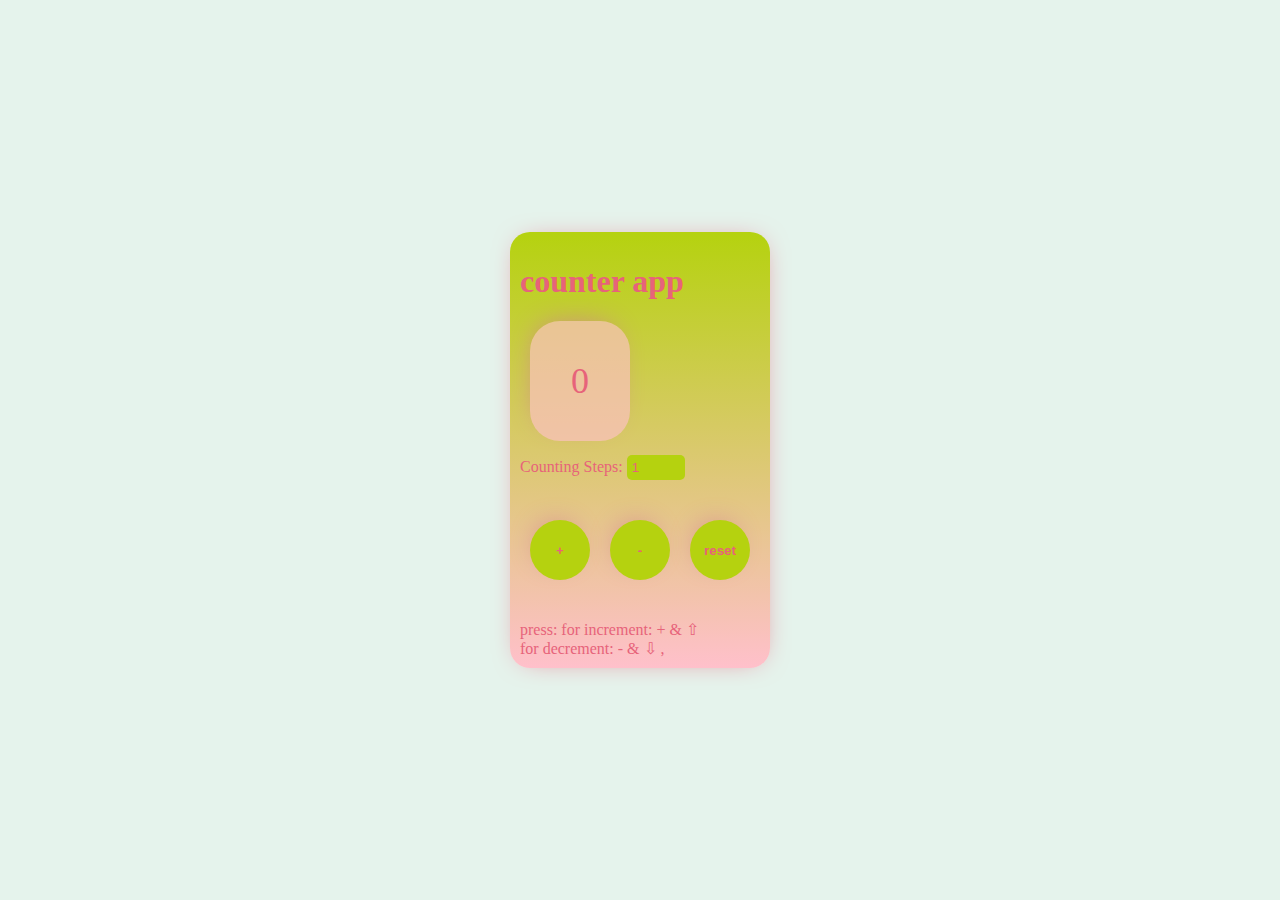
<file: 01_counterApp/index.html>
<!DOCTYPE html>
<html lang="en">
<head>
  <meta charset="UTF-8">
  <meta name="viewport" content="width=device-width, initial-scale=1.0">
  <script src="script.js" defer></script>
  <link rel="stylesheet" href="style.css">
  <title>counter app</title>
</head>
<body>
   <div class="container">
    <h1>counter app</h1>
   </div>
  
   
</body>
</html>
</file>
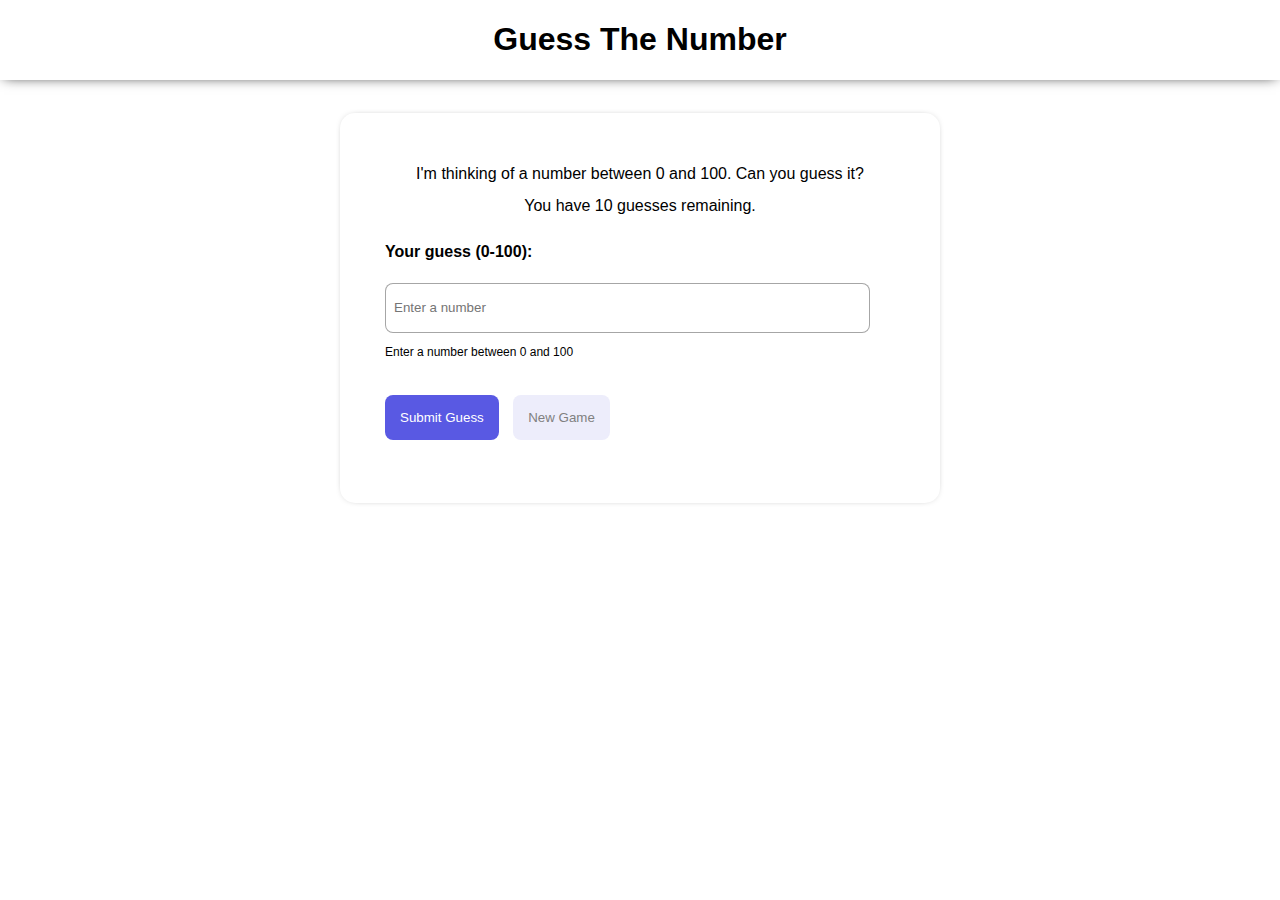
<file: 02_Guess-The-Number/index.html>
<!DOCTYPE html>
<html lang="en">
  <head>
    <meta charset="UTF-8" />
    <meta name="viewport" content="width=device-width, initial-scale=1.0" />
    <link rel="stylesheet" href="style.css" />
    <script src="script.js" defer></script>
    <title>Guess The Number</title>
  </head>
  <body>
    <header class="header">
      <h1>Guess The Number</h1>
    </header>
    <main>
      <p class="title">
        I'm thinking of a number between 0 and 100. Can you guess it?
       <p class="remaining-guesses"> You have <span ></span> guesses remaining.</p>
      </p>
      <div class="guess-container">
        <h4>Your guess (0-100):</h4>
        <input id="input" type="number" min="0" max="100" placeholder="Enter a number">
        <p class="range">Enter a number between 0 and 100</p>
      </div>
      <div class="button-container">
        <div class="popup ">Please enter a number</div>
        <button class="Submit button blue">Submit Guess</button>
        <button class="new-game button ">New Game</button>
      </div>
    </main>
  </body>
</html>
</file>
<file: 01_counterApp/style.css>
body {
  background-color: rgb(127 195 160 / 20%);
  font-family: cursive;
  color: #e7637a;
}

.container {
  background-image: linear-gradient(#b5d20f, pink);
  max-width: max-content;
  box-shadow: 1px 1px 28px -12px;
  border-radius: 20px;
  padding: 10px;
  position: absolute;
  margin: auto;
  inset-block: 0;
  inset-inline: 5px;
  height: max-content;
}

.button {
  width: 100px;
  height: 120px;
  background-color: #ffc0cba1;
  display: flex;
  align-items: center;
  justify-content: center;
  border-radius: 30px;
  font-size: 36px;
  margin: 2px;
  box-shadow: -4px -7px 28px -12px #d18290;
}
.quantity {
  background-color: #b5d20f;
  color: inherit;
  border: none;
  outline: none;
  margin-top: 14px;
  padding: 5px;
  border-radius: 5px;
  max-width: 100px;
}

.increase-button {
  margin-inline: 10px;
  margin-block: 40px;
  cursor: pointer;
  background-color: #b5d20f;
  color: inherit;
  font-weight: 700;
  height: 60px;
  width: 60px;
  border-radius: 100%;
  border: none;
  box-shadow: -4px -7px 28px -12px #d18290;
}
</file>
<file: 02_Guess-The-Number/style.css>
* {
  box-sizing: border-box;
}
body {
  font-family: sans-serif;
  margin: 0;
}

.header {
  max-width: 1420px;
  margin: auto;
  display: flex;
  justify-content: center;
  box-shadow: 0 0 13px -4px;
}
main {
    max-width: 600px;
    position: absolute;
    margin: auto;
    inset-inline: 14px;
    top: 75px;
    padding: 45px;
    margin-top: 38px;
    box-shadow: 0 0 9px -6px;
    border-radius: 15px;
}

.title,
.remaining-guesses {
  max-width: fit-content;
  margin: auto;
  line-height: 32px;
  text-align: center;
}

#input {
  width: 95%;
  height: 50px;
  padding: 8px;
  border: 0.3px solid #808080b3;
  border-radius: 8px;
}
#input:focus {
  outline: none;
  border-color: #0000db;
  box-shadow: 0 0 3px 0px blue;
}
.range {
  font-size: 12px;
}
.popup {
  padding: 15px;
  font-size: 10px;
  background-color: #4e4d4d;
  width: fit-content;
  border-radius: 10px;
  transform: scale(0);
  margin-top: -23px;
  position: absolute;
  color: #fff;
}
.show-popup {
  transform: scale(1);
  transition: all 0.3s ease-in-out;
}
.button {
  margin-top: 24px;
  height: 45px;
  border: none;
  padding-inline: 15px;
  margin-right: 10px;
  background-color: #ededfb;
  color: gray;
  border-radius: 8px;
  cursor: no-drop;
}

.blue {
  background-color: #5959e3;
  color: #fff;
  cursor: pointer;
}
.blue:hover {
  background-color: #1717e7;
}
</file>
